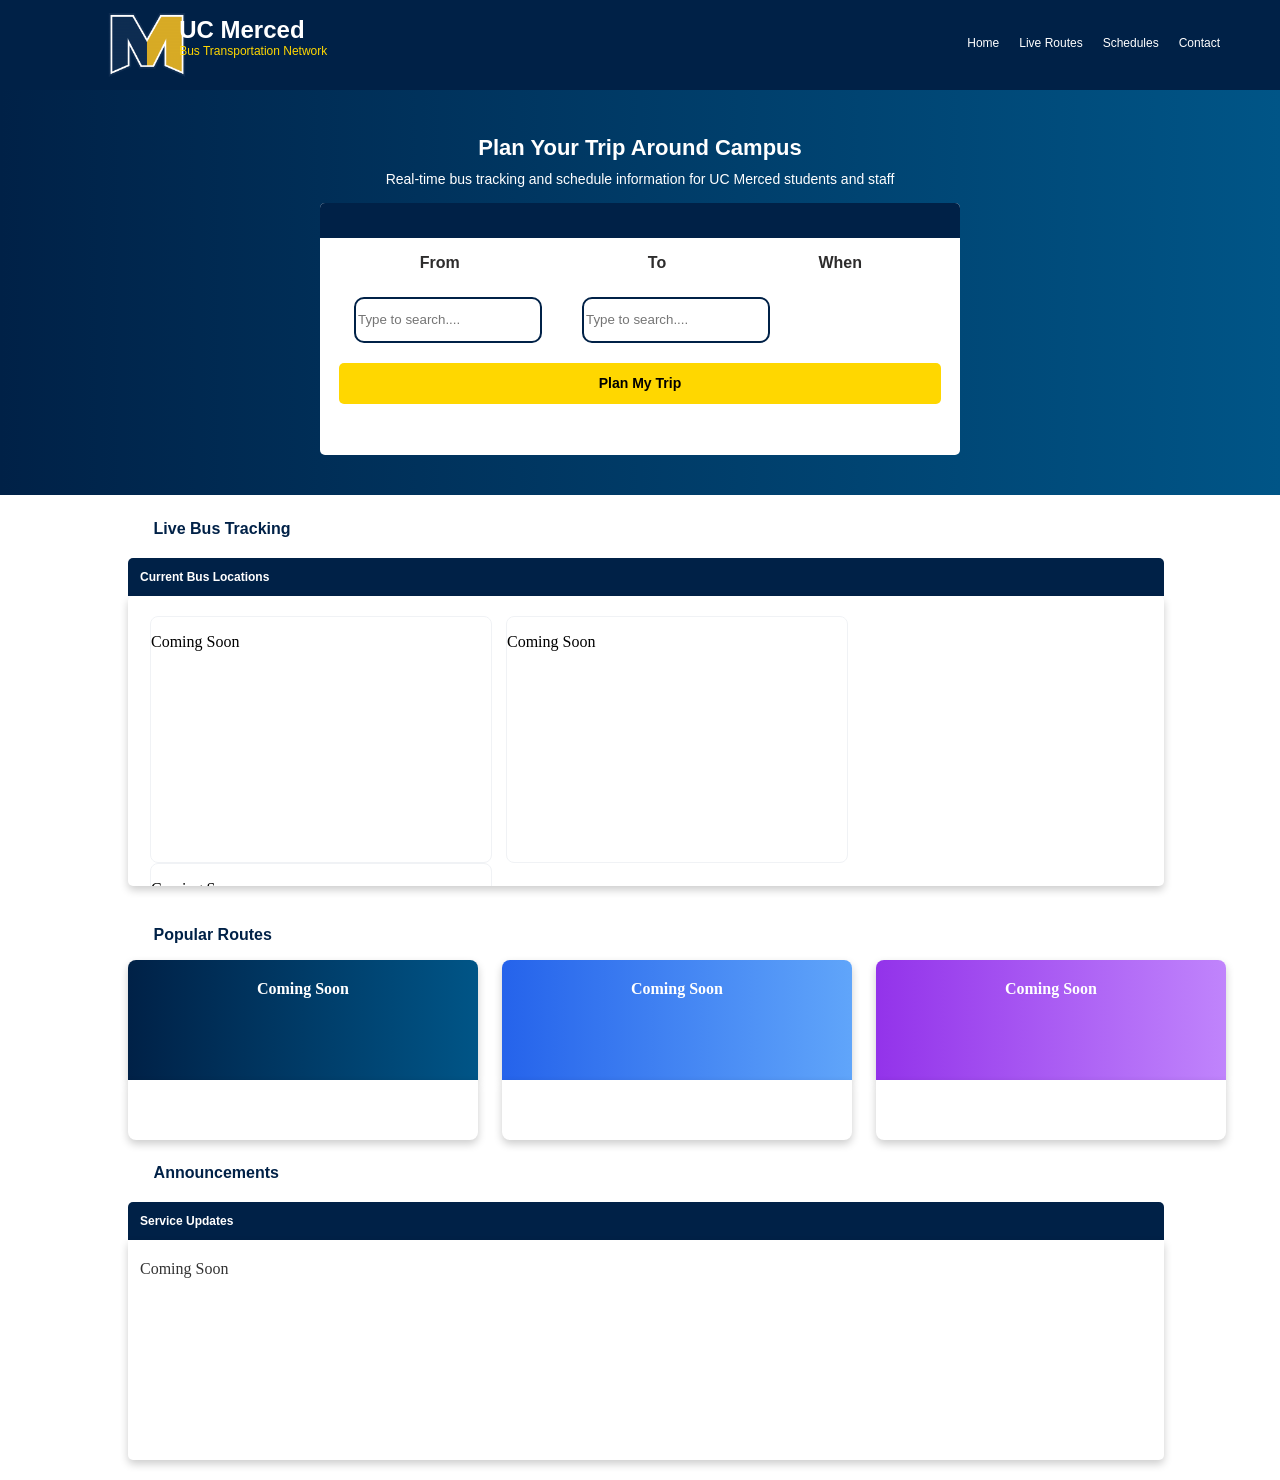
<file: index.html>
<!DOCTYPE html>
<html>
  <head>
    <link rel="preconnect" href="https://fonts.googleapis.com">
    <link rel="preconnect" href="https://fonts.gstatic.com" crossorigin>
    <link href="https://fonts.googleapis.com/css2?family=Khula:wght@300;400;600;700;800&family=Roboto:ital,wght@0,100;0,300;0,400;0,500;0,700;0,900;1,100;1,300;1,400;1,500;1,700;1,900&display=swap" rel="stylesheet">
    <link rel="stylesheet" href="styles.css">
  </head>
    <body>
        <div class="header-bar">

          <div class="Logo">
            <img src = "img/ucm-logo.png">
          </div>

          <div class="title">
            <h1 class="website-context">
              <strong>UC Merced</strong>
            </h1>
            <p class="wcontext-second">
              Bus Transportation Network 
            </p>
          </div>

          <div class="header-pages">
            <a href="index.html" class="home-page">Home &nbsp; &nbsp; &nbsp;</a>
            <a href="liveroutes.html" class="liveRoutes-page">Live Routes &nbsp; &nbsp; &nbsp;</a>
            <a href="schedules.html" class="schedules-page">Schedules &nbsp; &nbsp; &nbsp;</a>
            <a href="contact.html" class="contact-page">Contact &nbsp; &nbsp; &nbsp;</a>
          </div>

        </div>

        <div class="home-trip-planner">
          <p class="hometrip-text1">
            Plan Your Trip Around Campus
          </p>
          <p class="hometrip-text2">
            Real-time bus tracking and schedule information for UC Merced students and staff
          </p>

          <div class="plan-box">
            <div class="planbox-header">

              <div class="planbox-header-text">
              </div>

              <div class = "input-headers">
                <p class="from-info-text">
                  From
                </p>

                <p class = "to-info-text">
                  To
                </p>

                <p class="when-info-text">
                  When
                </p>
              </div>


              </div>
                
                <input list="from-stop-list" id = "from-stops" name = "from-stops" placeholder="Type to search....">
                <datalist id = "from-stop-list">
                  <option value = "University Transit Center"></option>
                  <option value = "Mercy Hospital / Tri-College (Southbound)"></option>
                  <option value = "El Portal Plaza & G St. (Southbound)"></option>
                  <option value = "G St. & W. Alexander Ave. (Paul's Place)"></option>
                  <option value = "Granville Apartments"></option>
                  <option value = "G St. & W. Alexander Ave. (76 Gas Station)"></option>
                  <option value = "Rite Aid / Walgreens"></option>
                  <option value = "El Portal Plaza & G St. (Northbound)"></option>
                  <option value = "Mercy Hospital / Tri-College (Northbound)"></option>
                  <option value = "M Circle Bus Stop"></option>
                </datalist>

                <input list="to-stop-list" id = "to-stops" name = "to-stops" placeholder="Type to search....">
                <datalist id = "to-stop-list">
                  <option value = "University Transit Center"></option>
                  <option value = "Mercy Hospital / Tri-College (Southbound)"></option>
                  <option value = "El Portal Plaza & G St. (Southbound)"></option>
                  <option value = "G St. & W. Alexander Ave. (Paul's Place)"></option>
                  <option value = "Granville Apartments"></option>
                  <option value = "G St. & W. Alexander Ave. (76 Gas Station)"></option>
                  <option value = "Rite Aid / Walgreens"></option>
                  <option value = "El Portal Plaza & G St. (Northbound)"></option>
                  <option value = "Mercy Hospital / Tri-College (Northbound)"></option>
                  <option value = "M Circle Bus Stop"></option>
                </datalist>

                <a href="liveroutes.html">
                  <button class="trip-plan-button">
                  Plan My Trip
                </button>
                </a>
            </div>
          </div>
        </div>

         <div class="home-page-live-bus">
            <p class="home-live-bus-header">
              Live Bus Tracking
            </p>

            <div class="home-page-current-bus-header">
              Current Bus Locations
            </div>

            <div class="home-current-buses-box">
              <div class="home-current-buses-mini-box1">
                <p>
                  Coming Soon
                </p>
              </div>

              <div class="home-current-buses-mini-box2">
                <p>
                  Coming Soon
                </p>
              </div>
              
              <div class="home-current-buses-mini-box3">
                <p>
                  Coming Soon
                </p>
              </div>
            </div>
              
        </div>

        <div class="home-popular-routes">
          <p class="home-pop-routes-text">
            Popular Routes
          </p>

          <div class="home-popular-routes-box1">
            <div class="home-popular-routes-top-box1">
                <p>
                  Coming Soon
                </p>
            </div>

            <div class="home-popular-routes-bottom-box1">

            </div>

          </div>

          <div class="home-popular-routes-box2">
            <div class="home-popular-routes-top-box2">
                <p>
                  Coming Soon
                </p>
            </div>

            <div class="home-popular-routes-bottom-box2">

            </div>

          </div>

          <div class="home-popular-routes-box3">
            <div class="home-popular-routes-top-box3">
                <p>
                  Coming Soon
                </p>
            </div>

            <div class="home-popular-routes-bottom-box3">

            </div>

          </div>

        </div>

        <div class="announcements-home-box">
          <p class="announcements-home-box-title">
            Announcements
          </p>

          <div class="announcements-home-box-header">
              Service Updates
          </div>

          <div class="announcements-home-content-box">
            <p>
              Coming Soon
            </p>
          </div>

        </div>

    </body>
</html>
</file>
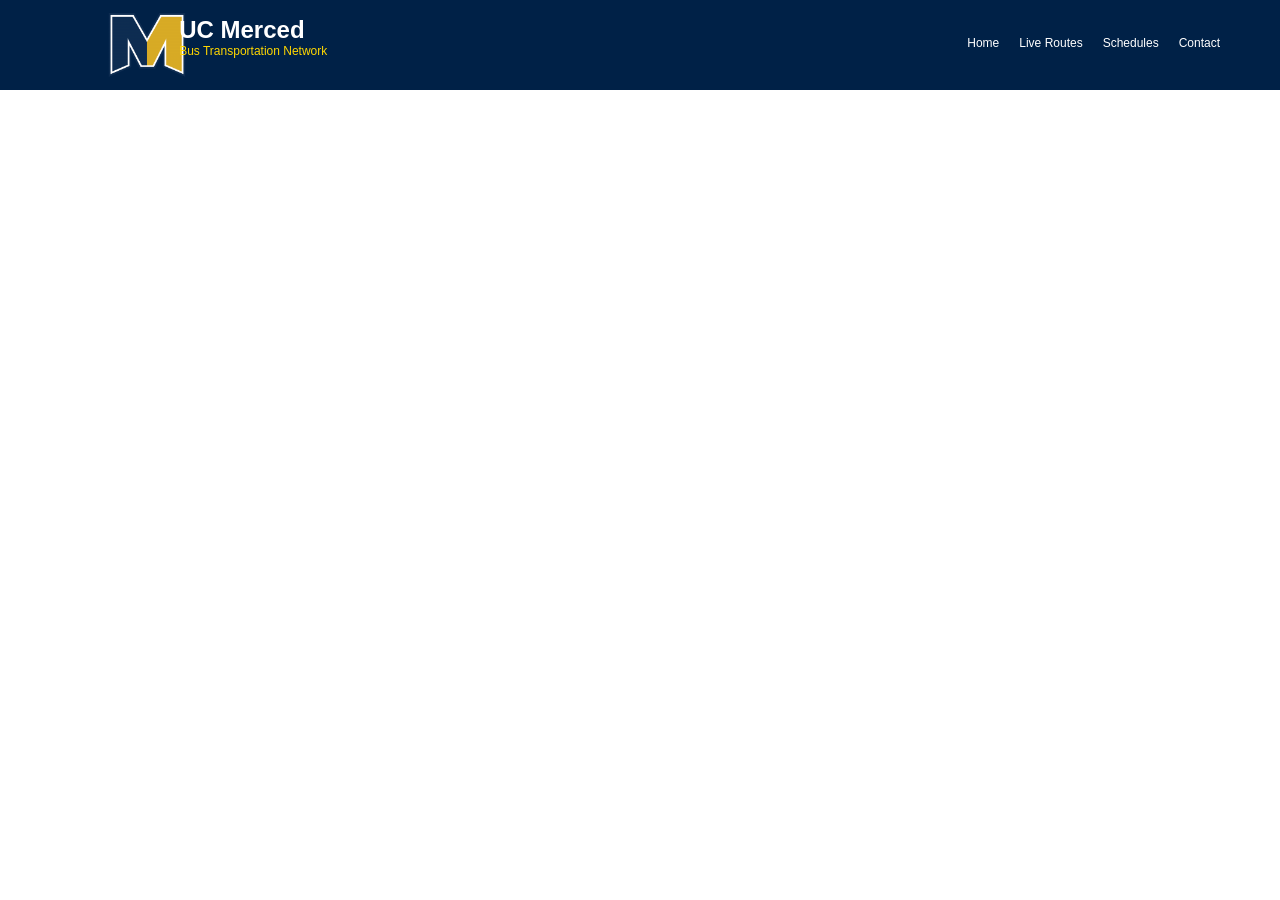
<file: contact.html>
<!DOCTYPE html>
<html>
  <head>
    <link rel="preconnect" href="https://fonts.googleapis.com">
    <link rel="preconnect" href="https://fonts.gstatic.com" crossorigin>
    <link href="https://fonts.googleapis.com/css2?family=Khula:wght@300;400;600;700;800&family=Roboto:ital,wght@0,100;0,300;0,400;0,500;0,700;0,900;1,100;1,300;1,400;1,500;1,700;1,900&display=swap" rel="stylesheet">
    <link rel="stylesheet" href="styles.css">
  </head>
    <body>
        <div class="header-bar">

          <div class="Logo">
            <img src = "img/ucm-logo.png">
          </div>

          <div class="title">
            <h1 class="website-context">
              <strong>UC Merced</strong>
            </h1>
            <p class="wcontext-second">
              Bus Transportation Network 
            </p>
          </div>

          <div class="header-pages">
            <a href="index.html" class="home-page">Home &nbsp; &nbsp; &nbsp;</a>
            <a href="liveroutes.html" class="liveRoutes-page">Live Routes &nbsp; &nbsp; &nbsp;</a>
            <a href="schedules.html" class="schedules-page">Schedules &nbsp; &nbsp; &nbsp;</a>
            <a href="contact.html" class="contact-page">Contact &nbsp; &nbsp; &nbsp;</a>
          </div>
    </body>
</html>
</file>
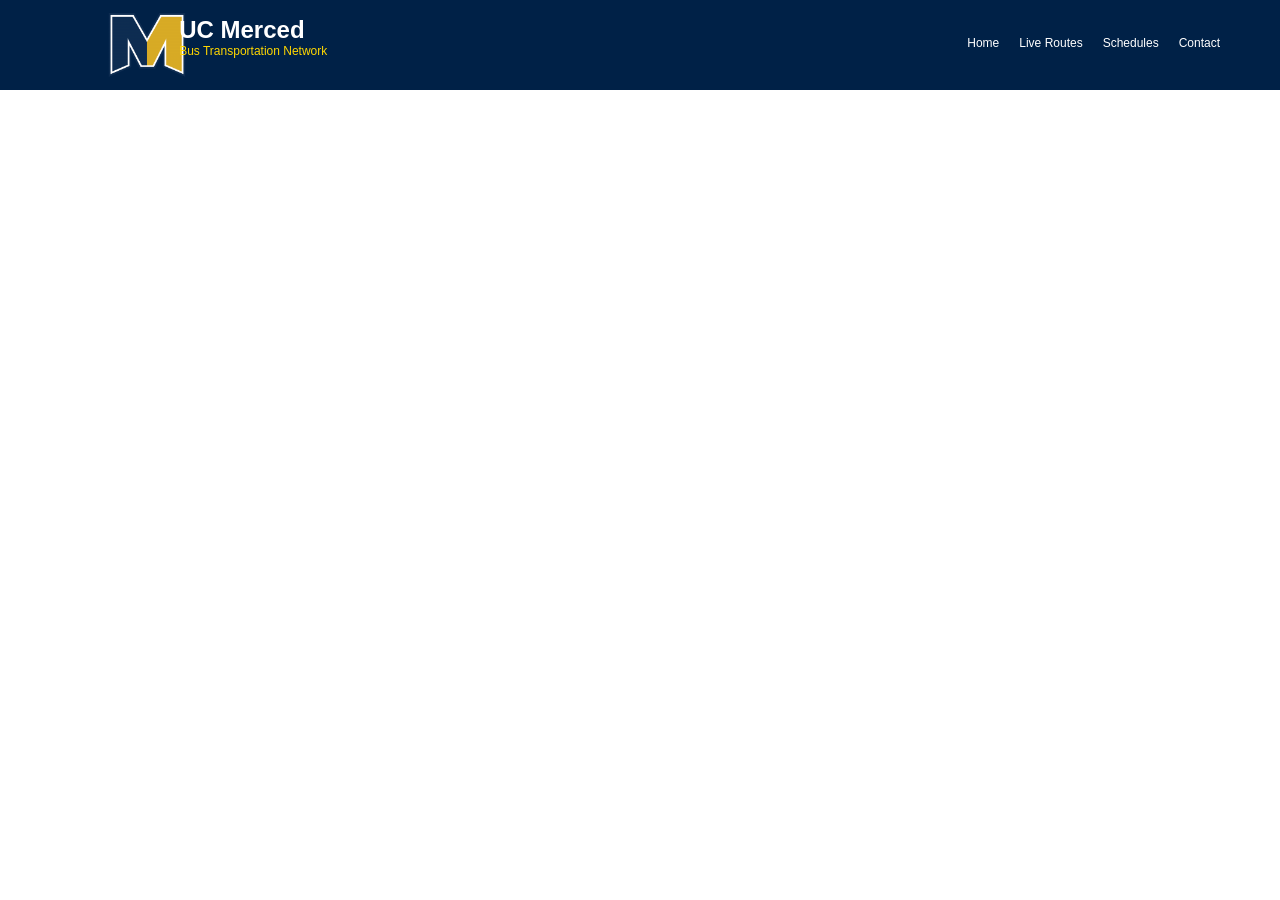
<file: schedules.html>
<!DOCTYPE html>
<html>
  <head>
    <link rel="preconnect" href="https://fonts.googleapis.com">
    <link rel="preconnect" href="https://fonts.gstatic.com" crossorigin>
    <link href="https://fonts.googleapis.com/css2?family=Khula:wght@300;400;600;700;800&family=Roboto:ital,wght@0,100;0,300;0,400;0,500;0,700;0,900;1,100;1,300;1,400;1,500;1,700;1,900&display=swap" rel="stylesheet">
    <link rel="stylesheet" href="styles.css">
  </head>
    <body>
        <div class="header-bar">

          <div class="Logo">
            <img src = "img/ucm-logo.png">
          </div>

          <div class="title">
            <h1 class="website-context">
              <strong>UC Merced</strong>
            </h1>
            <p class="wcontext-second">
              Bus Transportation Network 
            </p>
          </div>

          <div class="header-pages">
            <a href="index.html" class="home-page">Home &nbsp; &nbsp; &nbsp;</a>
            <a href="liveroutes.html" class="liveRoutes-page">Live Routes &nbsp; &nbsp; &nbsp;</a>
            <a href="schedules.html" class="schedules-page">Schedules &nbsp; &nbsp; &nbsp;</a>
            <a href="contact.html" class="contact-page">Contact &nbsp; &nbsp; &nbsp;</a>
          </div>

        </div>
    </body>
</html>
</file>
<file: styles.css>
html, body {
  margin: 0;
  padding: 0;
}
.header-bar{
  height: 10vh;
  width: 100vw;
  background-color: rgb(0, 33, 71);
  position: absolute;
  top: 0;
  left: 0;
  display: flex;
}
.Logo{
  display: flex;
  height: 10vh;
  width: 5vw;
  margin-left: 8vw;
}
.website-context{
  margin-left: 1vw;
  margin-bottom: 0;
  color: white;
  font-family: sans-serif;
  font-size: 24px;
  font-weight: 700;
  vertical-align: top;
}
.wcontext-second{
  margin-left: 1vw;
  margin-top: 0;
  color: rgb(255, 215, 0);
  font-family: sans-serif;
  font-size: 12px;
  vertical-align: top;
}
.header-pages{
  display: flex;
  margin-top: 4vh;
  align-items: middle;
  margin-left: 50vw;
}
.home-page, .liveRoutes-page, .schedules-page, .contact-page{
  color: white;
  text-decoration: none;
  display: inline-block;
  font-family: sans-serif;
  font-size: 12px;
  transition: color 0.2s;
}
.home-page:hover, .liveRoutes-page:hover, .schedules-page:hover, .contact-page:hover{
  color: rgb(255, 215, 0);
  text-decoration: none;
  display: inline-block;
  font-family: sans-serif;
  font-size: 12px;
}
.home-trip-planner{
  background-image: linear-gradient(to right, rgb(0, 33, 71), rgb(0, 85, 135));
  width: 100vw;
  height: 45vh;
  margin-top: 10vh;
  left: 0;
  margin-left:0;
  padding-left: 0;
}
.hometrip-text1{
  padding-top: 5vh;
  font-family: sans-serif;
  font-size: 22px;
  font-weight: 700;
  color: white;
}
.hometrip-text1, .hometrip-text2{
  text-align: center;
  font-family: sans-serif;
  color: white;
  margin-bottom: 0px;
}
.hometrip-text2{
  margin-top: 10px;
  font-size: 14px;
}
.plan-box{
  background-color: white;
  height: 28vh;
  width: 50vw;
  margin: auto;
  border-radius: 5px;
}
.planbox-header{
  text-align: center;
}
.planbox-header-text{
  margin-top: 16px;
  height: 15px;
  padding-top: 10px;
  padding-bottom: 10px;
  background-color: rgb(0, 33, 71);
  color: white;
  font-family: sans-serif;
  font-weight: 700;
  font-size: 15px;
  border-top-left-radius: 5px;
  border-top-right-radius: 5px;
}
.from-info-text, .to-info-text, .when-info-text{
  font-family: sans-serif;
  font-size: 16px;
  font-weight: 900;
  width: 14vw;
  text-align: center;
  display: inline-block;
  font-family: sans-serif;
  color: rgb(45, 44, 44);
  margin-bottom: 10px;
}
.to-info-text{
  margin-left: 34px;
}

.trip-plan-button{
  height: 4.5vh;
  width: 47vw;
  margin-left: 1.5vw;
  border: none;
  border-radius: 5px;
  background-color: rgb(255, 215, 0);
  font-family: sans-serif;
  font-weight: 600;
  font-size: 14px;
  transition: 0.2s;
}
.trip-plan-button:hover{
  background-color: rgb(202, 138, 4);
  cursor: pointer;
}
.home-page-live-bus{
  margin-top: 25px;
}
.home-live-bus-header{
  color: rgb(0, 33, 71);
  margin-left: 12%;
  font-family: sans-serif;
  font-weight: 700;
}
.home-page-current-bus-header{
  margin-top: 20px;
  margin-left: 10%;
  font-family: sans-serif;
  font-size: 12px;
  font-weight: 700;
  color: white;
  background-color: rgb(0, 33, 71);
  padding-top: 12px;
  padding-bottom: 12px;
  padding-left: 12px;
  width: 80vw;
  border-top-left-radius: 5px;
  border-top-right-radius: 5px;
}
.home-current-buses-box{
  height: 270px;
  margin-left: 10%;
  padding-top: 20px;
  padding-left: 12px;
  width: 80vw;
  background-color: white;
  box-shadow: 0px 4px 8px rgba(0, 0, 0, 0.2);
  border-radius: 5px;
  overflow: hidden; /*because of margin collapse*/
  margin-bottom: 40px;
}
.home-current-buses-mini-box1{
  width: 340px;
  height: 245px; 
  background-color: white;
  border: solid;
  border-color: rgb(240, 242, 245);
  border-width: 1px;
  border-radius: 8px;
  margin-left: 10px;
  display: inline-block;
  vertical-align: top;
}
.home-current-buses-mini-box2{
  width: 340px;
  height: 245px;
  background-color: white;
  border: solid;
  border-color: rgb(240, 242, 245);
  border-width: 1px;
  border-radius: 8px;
  margin-left: 10px;
  display: inline-block;
  vertical-align: top;
}
.home-current-buses-mini-box3{
  width: 340px;
  height: 245px;
  background-color: white;
  border: solid;
  border-color: rgb(240, 242, 245);
  border-width: 1px;
  border-radius: 8px;
  margin-left: 10px;
  display: inline-block;
}
.home-pop-routes-text{
  color: rgb(0, 33, 71);
  margin-left: 12%;
  font-family: sans-serif;
  font-weight: 700;
}
.home-popular-routes{
  margin-bottom: 20px;
}
.home-popular-routes-box1{
  transition: 0.2s;
  cursor: pointer;
  display: inline-block;
  margin-left: 10%;
  margin-right: 20px;
  vertical-align: top;
}
.home-popular-routes-top-box1{
  width: 350px;
  height: 100px;
  background-image: linear-gradient(to right, rgb(0, 33, 71), rgb(0, 85, 135));
  border-top-left-radius: 8px;
  border-top-right-radius: 8px;
  margin-left: 0;
  display: flex;
  align-items: flex-start;
  justify-content: center;
  padding-top: 20px;
  margin-bottom: 0;
  box-shadow: 0px 4px 8px rgba(0, 0, 0, 0.2);
  transition: 0.2s;
}
.home-popular-routes-top-box1 p{
  color: white;
  margin: 0;
  font-size: 16px;
  font-weight: 600;
}
.home-popular-routes-bottom-box1{
  width: 350px;
  height: 60px;
  background-color: white;
  margin-left: 0;
  margin-top: 0;
  border-bottom-left-radius: 8px;
  border-bottom-right-radius: 8px;
  box-shadow: 0px 4px 8px rgba(0, 0, 0, 0.2);
  transition: 0.2s;
  display: inline-block;
}
.home-popular-routes-box1:hover .home-popular-routes-top-box1{
  width: 360px;
  transform: scale(1.02);
}
.home-popular-routes-box1:hover .home-popular-routes-bottom-box1{
  width: 360px;
  transform: scale(1.02);
}

.home-popular-routes-box2{
  transition: 0.2s;
  cursor: pointer;
  display: inline-block;
  margin-right: 20px;
  vertical-align: top;
}
.home-popular-routes-top-box2{
  width: 350px;
  height: 100px;
  background-image: linear-gradient(to right, rgb(37, 99, 235), rgb(96, 165, 250));
  border-top-left-radius: 8px;
  border-top-right-radius: 8px;
  margin-left: 0;
  display: flex;
  align-items: flex-start;
  justify-content: center;
  padding-top: 20px;
  margin-bottom: 0;
  box-shadow: 0px 4px 8px rgba(0, 0, 0, 0.2);
  transition: 0.2s;
}
.home-popular-routes-top-box2 p{
  color: white;
  margin: 0;
  font-size: 16px;
  font-weight: 600;
}
.home-popular-routes-bottom-box2{
  width: 350px;
  height: 60px;
  background-color: white;
  border-bottom-left-radius: 8px;
  border-bottom-right-radius: 8px;
  box-shadow: 0px 4px 8px rgba(0, 0, 0, 0.2);
  transition: 0.2s;
}
.home-popular-routes-box2:hover .home-popular-routes-top-box2{
  width: 360px;
  transform: scale(1.02);
}
.home-popular-routes-box2:hover .home-popular-routes-bottom-box2{
  width: 360px;
  transform: scale(1.02);
}

.home-popular-routes-box3{
  transition: 0.2s;
  cursor: pointer;
  display: inline-block;
  margin-right: 20px;
  vertical-align: top;
}
.home-popular-routes-top-box3{
  width: 350px;
  height: 100px;
  background-image: linear-gradient(to right, rgb(147, 51, 234), rgb(192, 132, 252));
  border-top-left-radius: 8px;
  border-top-right-radius: 8px;
  margin-left: 0;
  display: flex;
  align-items: flex-start;
  justify-content: center;
  padding-top: 20px;
  margin-bottom: 0;
  box-shadow: 0px 4px 8px rgba(0, 0, 0, 0.2);
  transition: 0.2s;
}
.home-popular-routes-top-box3 p{
  color: white;
  margin: 0;
  font-size: 16px;
  font-weight: 600;
}
.home-popular-routes-bottom-box3{
  width: 350px;
  height: 60px;
  background-color: white;
  border-bottom-left-radius: 8px;
  border-bottom-right-radius: 8px;
  box-shadow: 0px 4px 8px rgba(0, 0, 0, 0.2);
  transition: 0.2s;
}
.home-popular-routes-box3:hover .home-popular-routes-top-box3{
  width: 360px;
  transform: scale(1.02);
}
.home-popular-routes-box3:hover .home-popular-routes-bottom-box3{
  width: 360px;
  transform: scale(1.02);
}
.announcements-home-box-title{
  color: rgb(0, 33, 71);
  margin-left: 12%;
  font-family: sans-serif;
  font-weight: 700;
}
.announcements-home-box-header{
  margin-top: 20px;
  margin-left: 10%;
  font-family: sans-serif;
  font-size: 12px;
  font-weight: 700;
  color: white;
  background-color: rgb(0, 33, 71);
  padding-top: 12px;
  padding-bottom: 12px;
  padding-left: 12px;
  width: 80vw;
  border-top-left-radius: 5px;
  border-top-right-radius: 5px;
}
.announcements-home-content-box{
  margin-left: 10%;
  padding-left: 12px;
  padding-top: 20px;
  width: 80vw;
  height: 200px;
  background-color: white;
  box-shadow: 0px 4px 8px rgba(0, 0, 0, 0.2);
  border-bottom-left-radius: 5px;
  border-bottom-right-radius: 5px;
  margin-bottom: 20px;
  display: flex;
  align-items: flex-start;
  justify-content: flex-start;
}
.announcements-home-content-box p{
  margin: 0;
  font-size: 16px;
  color: #333;
}
.trip-planner-container{
  position: absolute;
  top: 100px;
  left: 20px;
  z-index: 1000;
  width: 300px;
}
.trip-planner-box{
  background: white;
  border-radius: 8px;
  box-shadow: 0 2px 10px rgba(0, 0, 0, 0.1);
  padding: 20px;
}
.trip-planner-box h2{
  margin: 0 0 15px 0;
  font-size: 18px;
  color: rgb(0, 33, 71);
  font-family: 'Khula', sans-serif;
  font-weight: 600;
}
.trip-planner-box input, .trip-planner-box select{
  width: 100%;
  padding: 12px;
  margin-bottom: 10px;
  border: 1px solid #ddd;
  border-radius: 4px;
  font-size: 14px;
  box-sizing: border-box;
  font-family: 'Roboto', sans-serif;
}
.trip-planner-box button{
  width: 100%;
  background-color: rgb(0, 33, 71);
  color: white;
  border: none;
  border-radius: 4px;
  padding: 12px;
  font-size: 16px;
  font-family: 'Khula', sans-serif;
  font-weight: 600;
  cursor: pointer;
  transition: all 0.3s ease;
}

#from-stops, #to-stops{
  display: block;
  float: left;
  margin-top: 15px;
  margin-left: 34px;
  width: 180px;
  height: 40px;
  margin-bottom: 20px;
  border-radius: 10px;
  border: 2px solid rgb(0, 33, 71);
}
#to-stops{
  margin-left: 40px;
}
</file>
